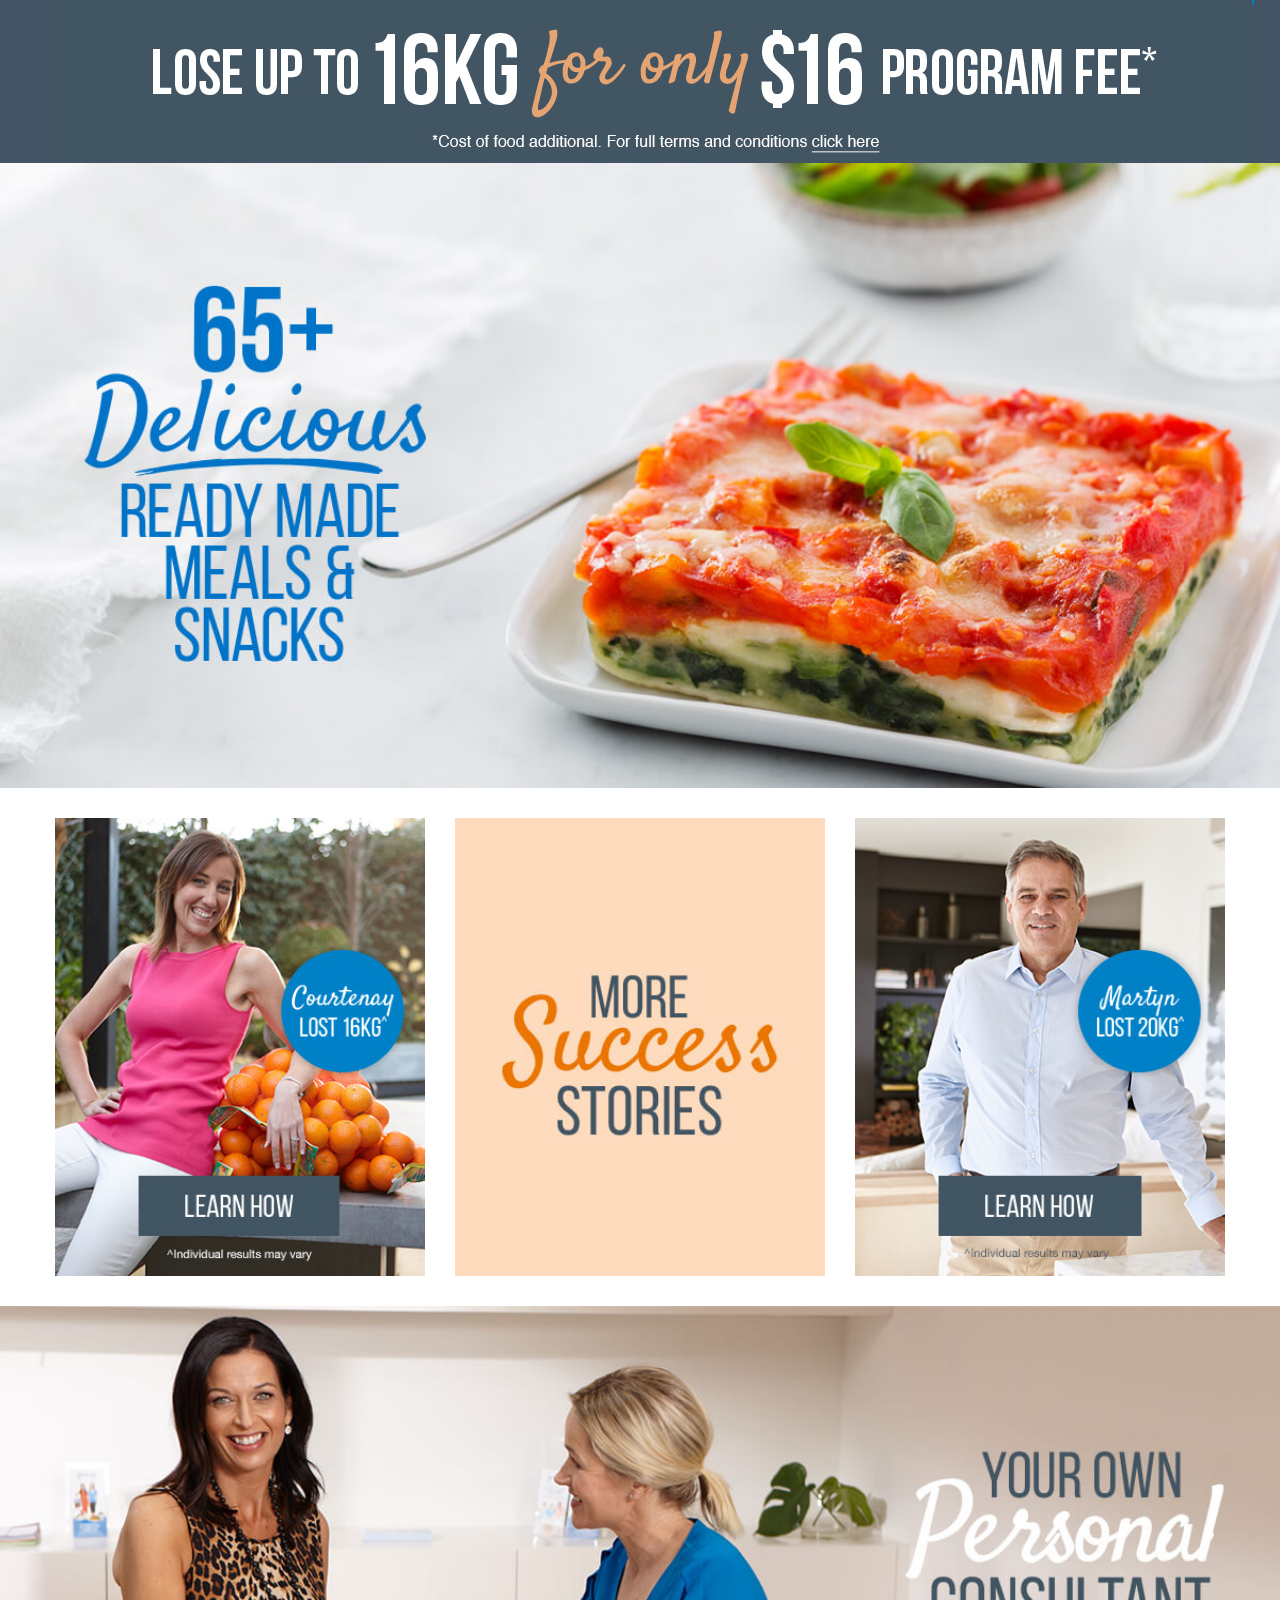
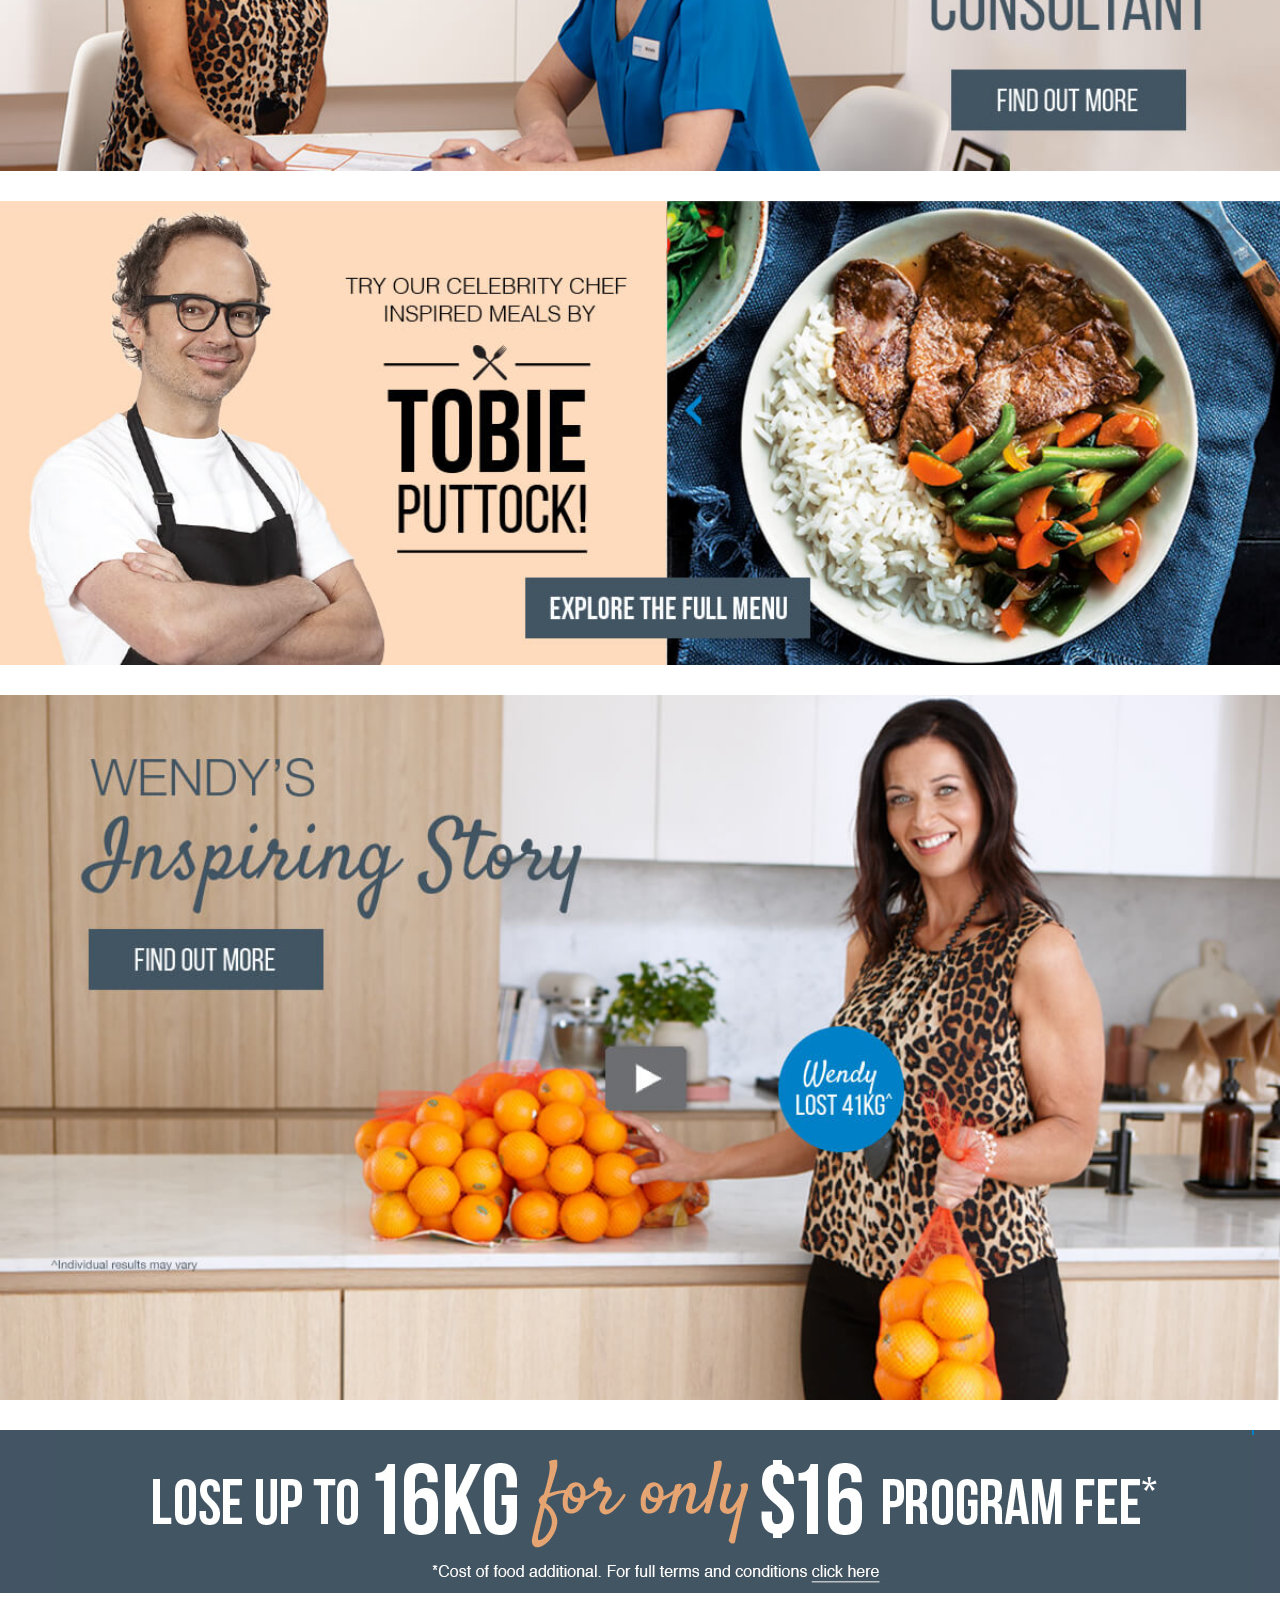
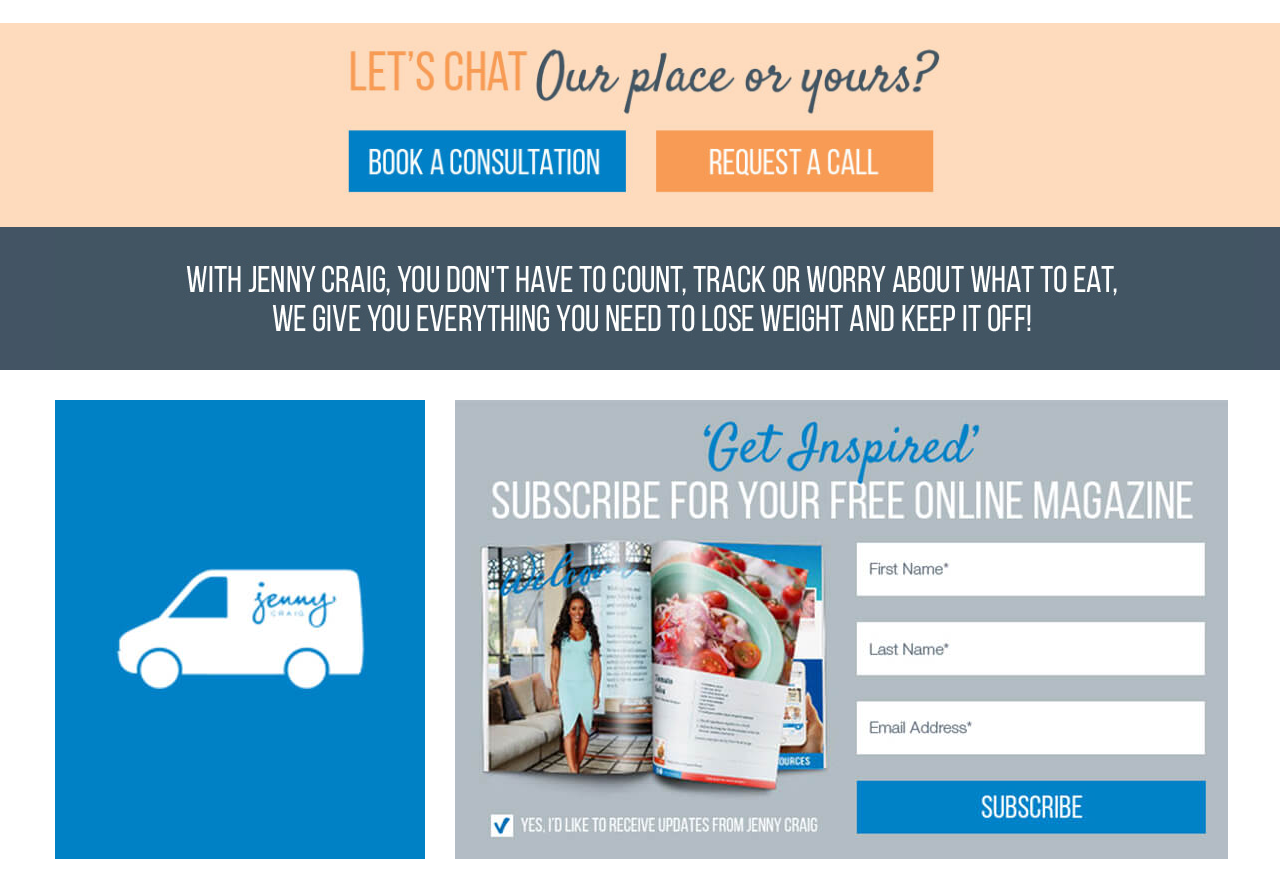
<file: index.html>
<!doctype html>
<html>
<head>
<meta charset="utf-8">
<title>jenny CRAIG</title>
  <!--SEO META TAG-->
  <meta charset="utf-8">
  <meta http-equiv="X-UA-Compatible" content="IE=edge" />
  <meta name="viewport" content="width=device-width; initial-scale=1.0; maximum-scale=1.0; user-scalable=no">
  <meta name="keywords" content="jenny CRAIG">
  <meta name="description" content="jenny CRAIG">
  <meta name="author" content="jenny CRAIG">
  
  <!--CSS Files-->
  <link rel="stylesheet" href="css/grid.css" type="text/css" media="all">
  <link rel="stylesheet" href="css/custom.css" type="text/css" media="all">
</head>

<body>
<!--LOSE WEIGHT-->
<div class="grey-bg">
	<div class="container">	
		<div class="row">
			<div class="col-md-12 col-sm-12">
				<img src="images/lose-weight.jpg" alt="LOSE UP TO 16KG for only $16 PROGRAM FEE*" />
			</div>
		</div>
	</div>
</div>

<!--BANNER-->
<div class="banner">
	<img class="img-responsive" src="images/banner.jpg" alt="65+ Delicious READY MADE MEALS & SNACKS" />
</div>

<!--THREE GRID-->
<div class="three-grid">
	<div class="container">
		<div class="row">
			<div class="col-md-4 col-sm-4">
				<img class="img-responsive" src="images/courtenay-learn-how.jpg" alt="Courtenay Learn How" />
			</div>
			<div class="col-md-4 col-sm-4">
				<img class="img-responsive" src="images/more-success-story.jpg" alt="More Success Story" />
			</div>
			<div class="col-md-4 col-sm-4">
				<img class="img-responsive" src="images/martyn-learn-how.jpg" alt="Martyn Learn How" />
			</div>
		</div>
	</div>
</div>

<!--YOUR OWN Personal CONSULTANT-->
<div class="banner">
	<img class="img-responsive" src="images/banner2.jpg" alt="YOUR OWN Personal CONSULTANT" />
</div>

<!--TOBIE Puttock-->
<div class="banner">
	<img class="img-responsive" src="images/banner3.jpg" alt="TOBIE Puttock" />
</div>

<!--WENDY'S  Inspiring Story-->
<div class="banner">
	<img class="img-responsive" src="images/banner4.jpg" alt="WENDY'S  Inspiring Story" />
</div>
<div class="grey-bg bottom-margin">
	<div class="container">	
		<div class="row">
			<div class="col-md-12 col-sm-12">
				<img src="images/lose-weight.jpg" alt="LOSE UP TO 16KG for only $16 PROGRAM FEE*" />
			</div>
		</div>
	</div>
</div>
<div class="yellow-bg">
	<div class="container">	
		<div class="row">
			<div class="col-md-12 col-sm-12">
				<img class="img-responsive" src="images/lets-chat.jpg" alt="Let's ChatOur Place or yours" />
			</div>
		</div>
	</div>
</div>

<!--TESTIMONIAL-->
<div class="grey-bg bottom-margin">
	<div class="container">	
		<div class="row">
			<div class="col-md-12 col-sm-12">
				<img src="images/testimonial.jpg" alt="WITH JENNY CRAIG, YOU DON'T HAVE TO COUNT, TRACK OR WORRY ABOUT WHAT TO EAT, WE GIVE YOU EVERYTHING YOU NEED TO LOSE WEIGHT AND KEEP IT OFF! " />
			</div>
		</div>
	</div>
</div>

<!--FORM-->
<div class="get-inspired bottom-margin">
	<div class="container">
		<div class="row">
			<div class="col-md-4 col-sm-4">
				<img src="images/van.jpg" alt="van" />
			</div>
			<div class="col-md-8 col-sm-8">
				<img src="images/form.jpg" alt="Get Inspired Subscribe for your free Online Magazine" />
			</div>
		</div>
	</div>
</div>

</body>
</html>
</file>
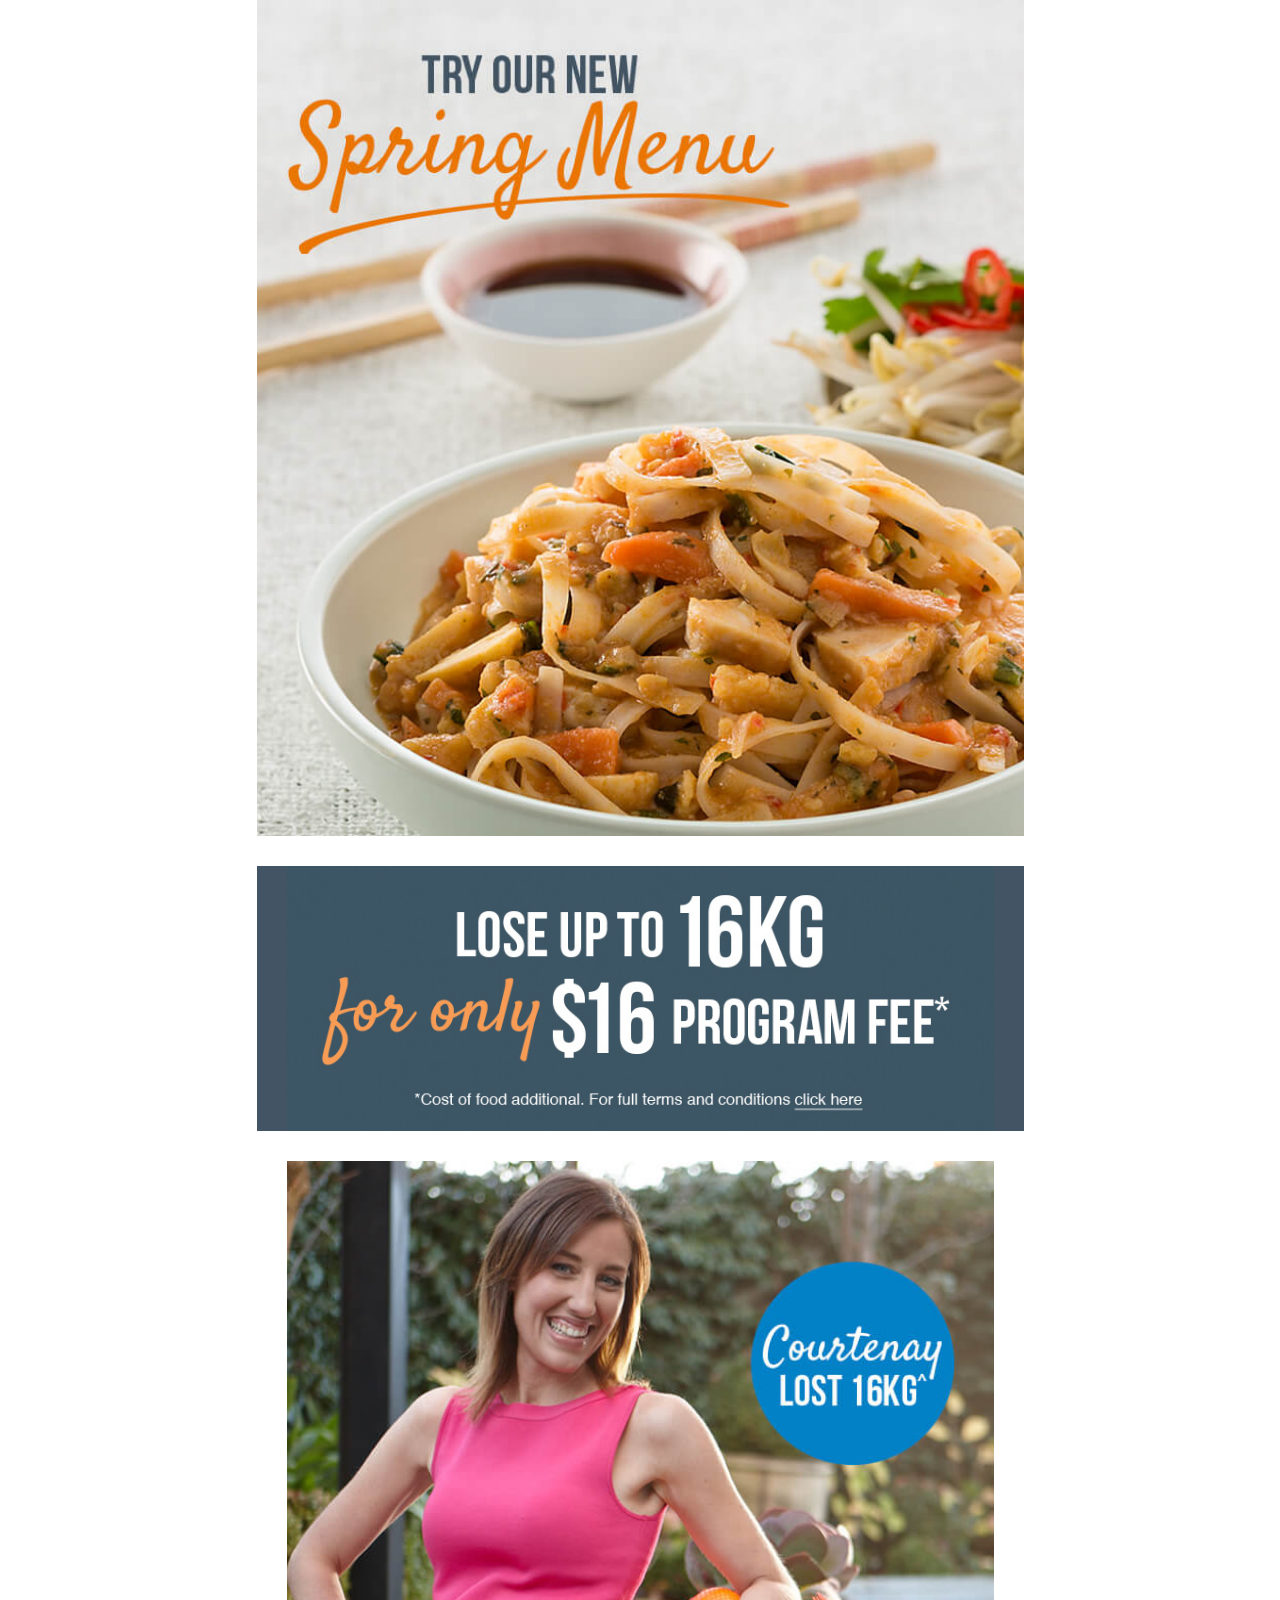
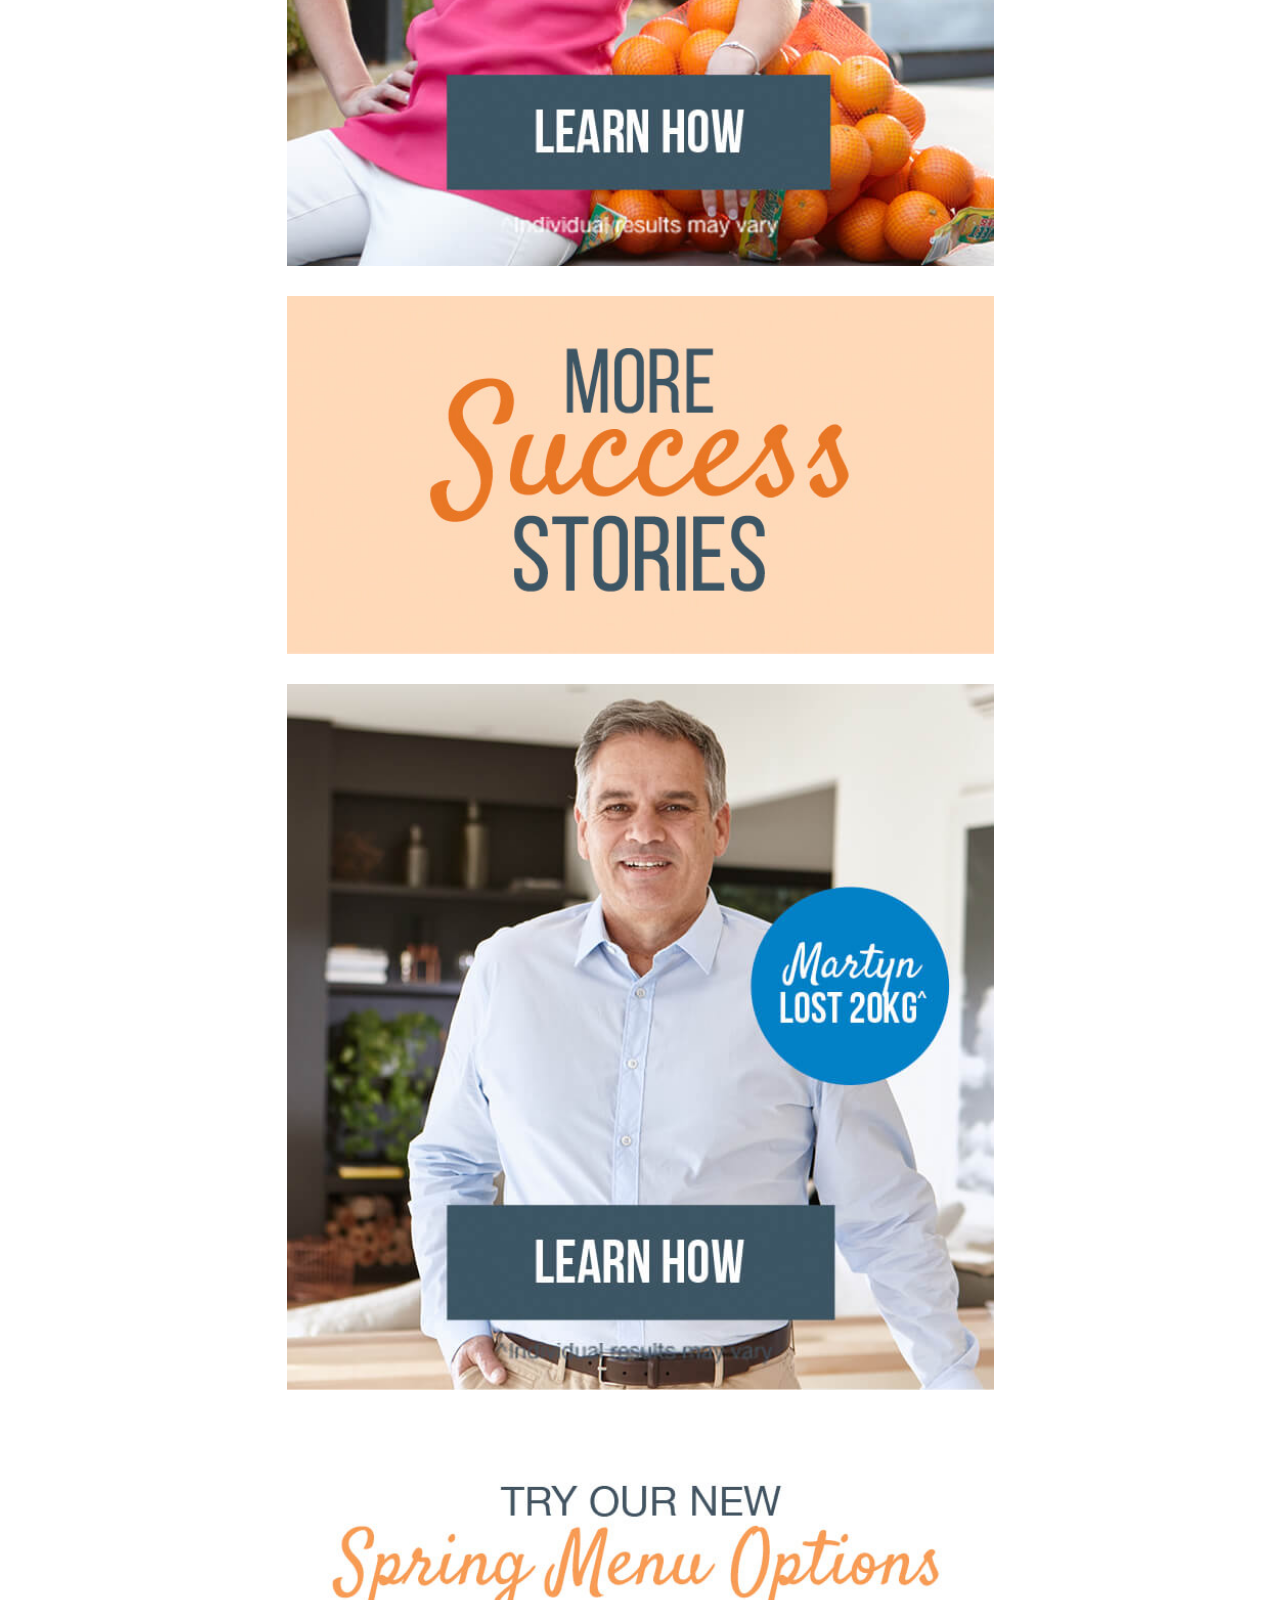
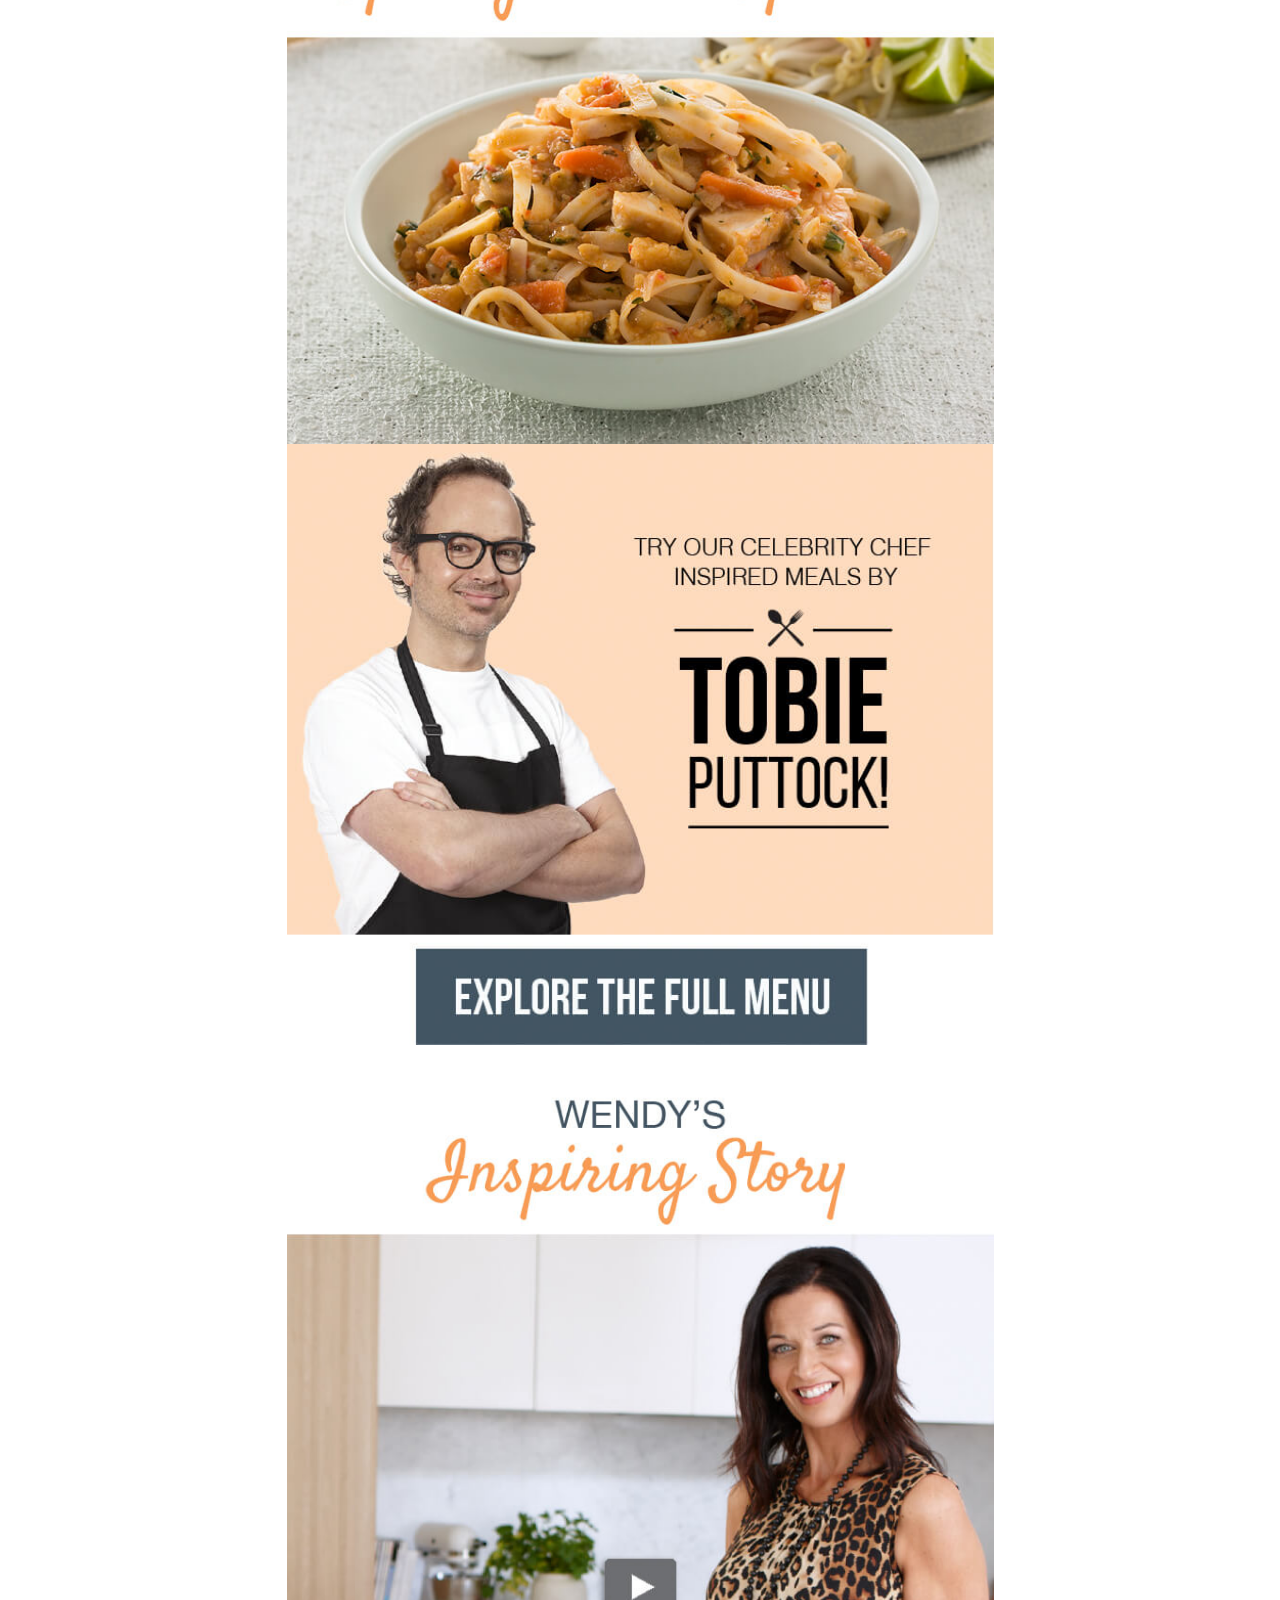
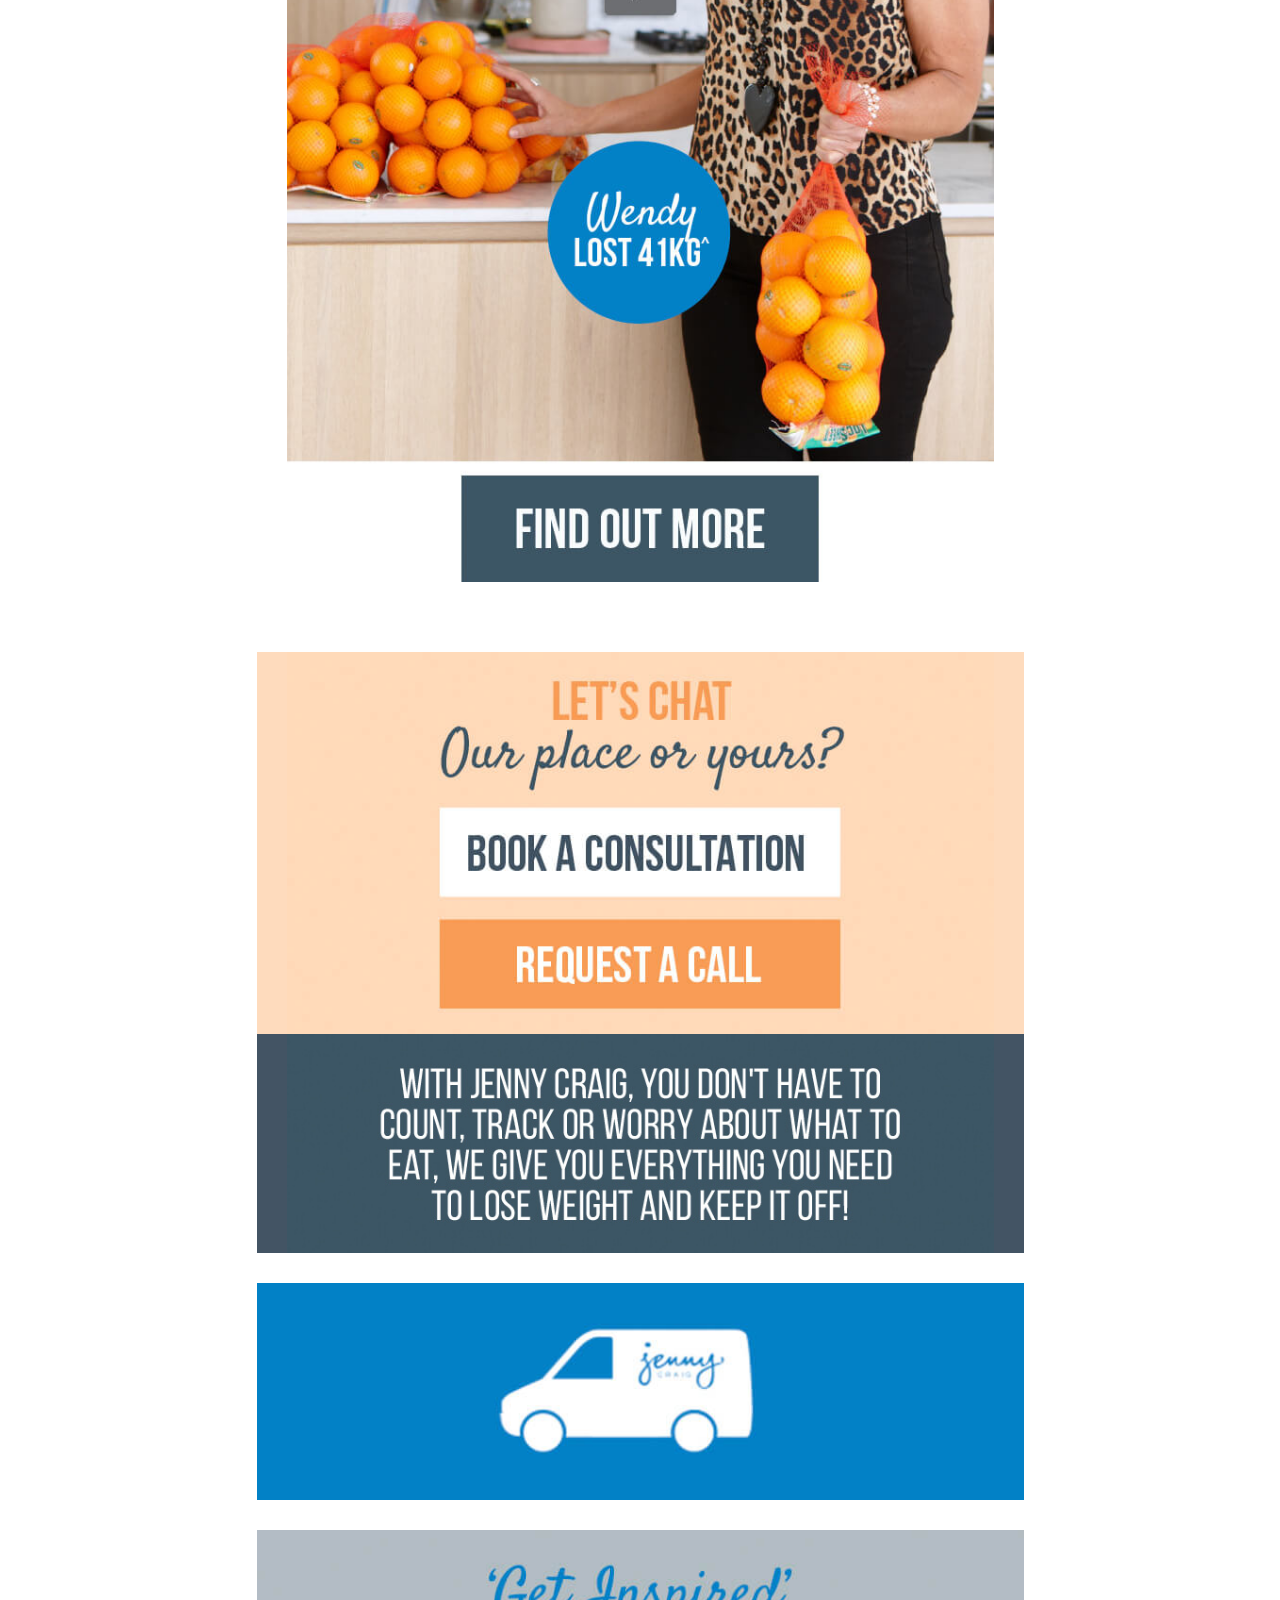
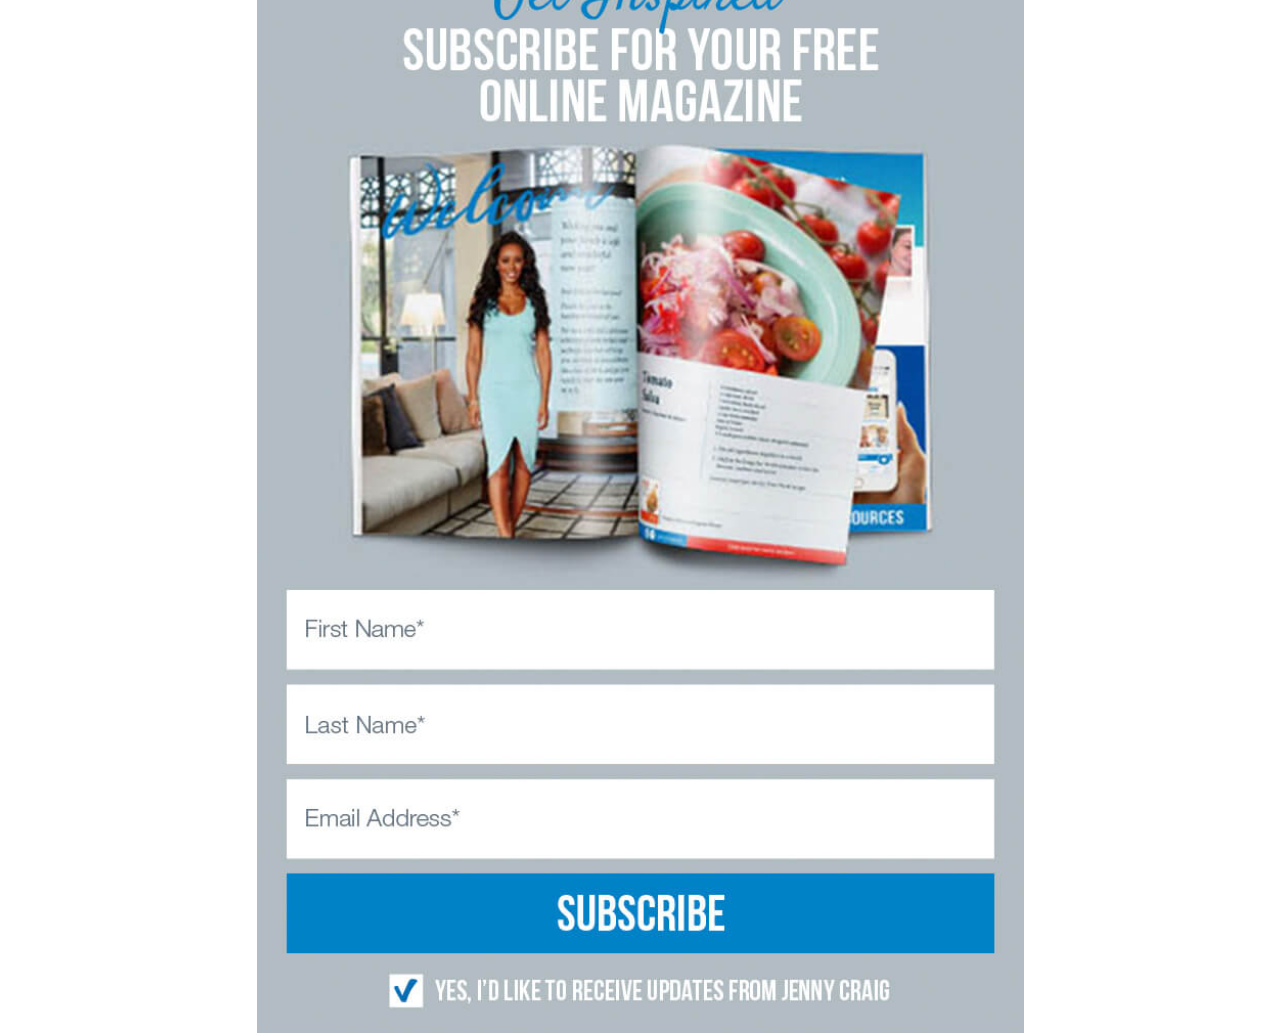
<file: index-mobile.html>
<!doctype html>
<html>
<head>
<meta charset="utf-8">
<title>Jennycraig.com.au - Jenny Craig - Free Delivery</title>
  <!--SEO META TAG-->
  <meta charset="utf-8">
  <meta http-equiv="X-UA-Compatible" content="IE=edge" />
  <meta name="viewport" content="width=device-width; initial-scale=1.0; maximum-scale=1.0; user-scalable=no">
  <meta name="keywords" content="Jenny Craig AU/NZ">
  <meta name="description" content="Jenny Craig AU/NZ">
  <meta name="author" content="Jenny Craig - Spring Campaign">
  
  <!--CSS Files-->
  <link rel="stylesheet" href="css/grid.css" type="text/css" media="all">
  <link rel="stylesheet" href="css/custom-mobile.css" type="text/css" media="all">
</head>

<body>
<!--BANNER-->
<div class="banner">
	<img class="img-responsive" src="images/spring-menu.jpg" alt="Try Our Spring Menu" />
</div>

<!--LOSE WEIGHT-->
<div class="grey-bg bottom-margin">
	<div class="container">	
		<div class="row">
			<div class="col-xs-12">
				<img src="images/loose-weight-mobile.jpg" alt="LOSE UP TO 16KG for only $16 PROGRAM FEE*" />
			</div>
		</div>
	</div>
</div>

<!--THREE GRID-->
<div class="three-grid">
	<div class="container">
		<div class="row">
			<div class="col-xs-12 bottom-margin">
				<img class="img-responsive" src="images/courtenay-learn-how-mobile.jpg" alt="Courtenay Learn How" />
			</div>
			<div class="col-xs-12 bottom-margin">
				<img class="img-responsive" src="images/more-success-story-mobile.jpg" alt="More Success Story" />
			</div>
			<div class="col-xs-12 bottom-margin">
				<img class="img-responsive" src="images/martyn-learn-how-mobile.jpg" alt="Martyn Learn How" />
			</div>
		</div>
	</div>
</div>

<!--YOUR OWN Personal CONSULTANT-->
<div class="banner">
	<div class="container">
		<img class="img-responsive" src="images/spring-menu-option.jpg" alt="Try Our Spring Menu Option" />
		<img class="img-responsive" src="images/banner3-mobile.jpg" alt="TOBIE Puttock" />
	</div>
</div>

<div class="banner">
	<div class="container">
		<img class="img-responsive" src="images/banner4-mobile.jpg" alt="Wendy Inspring Story" />
		<br><br>
	</div>
</div>

<div class="yellow-bg">
	<div class="container">	
		<div class="row">
			<div class="col-md-12 col-sm-12">
				<img class="img-responsive" src="images/lets-chat-mobile.jpg" alt="Let's ChatOur Place or yours" />
			</div>
		</div>
	</div>
</div>

<!--TESTIMONIAL-->
<div class="grey-bg bottom-margin">
	<div class="container">	
		<div class="row">
			<div class="col-md-12 col-sm-12">
				<img src="images/testimonial-mobile.jpg" alt="WITH JENNY CRAIG, YOU DON'T HAVE TO COUNT, TRACK OR WORRY ABOUT WHAT TO EAT, WE GIVE YOU EVERYTHING YOU NEED TO LOSE WEIGHT AND KEEP IT OFF! " />
			</div>
		</div>
	</div>
</div>

<div class="banner">
	<img class="img-responsive" src="images/van-mobile.jpg" alt="TOBIE Puttock" />
</div>

<div class="banner nomargin">
	<img class="img-responsive" src="images/form-mobile.jpg" alt="TOBIE Puttock" />
</div>

</body>
</html>
</file>
<file: css/custom.css>
.grey-bg{
	background: #435464;
}

.yellow-bg{
	background: #fedbbd;
}

.banner, .three-grid{
	margin-bottom: 30px;
}

.bottom-margin{
	margin-bottom: 30px;
}

@media (max-width:1199px){
	img{
		width: 100%;
	}
}

@media (max-width:767px){
	.container{
		padding: 0 15px;
	}
}
</file>
<file: css/custom-mobile.css>
body{
	max-width: 767px;
	margin: 0 auto
}

.container{
	max-width: 767px;
	padding: 0 30px;
}

.nomargin{
	margin: 0 !important;
}

img{
	width: 100%;
}

.grey-bg{
	background: #435464;
}

.yellow-bg{
	background: #fedbbd;
}

.banner, .three-grid{
	margin-bottom: 30px;
}

.bottom-margin{
	margin-bottom: 30px;
}
body{
	max-width: 767px;
	margin: 0 auto
}

.container{
	max-width: 767px;
	padding: 0 30px;
}

.nomargin{
	margin: 0 !important;
}

img{
	width: 100%;
}

.grey-bg{
	background: #435464;
}

.yellow-bg{
	background: #fedbbd;
}

.banner, .three-grid{
	margin-bottom: 30px;
}

.bottom-margin{
	margin-bottom: 30px;
}
</file>
